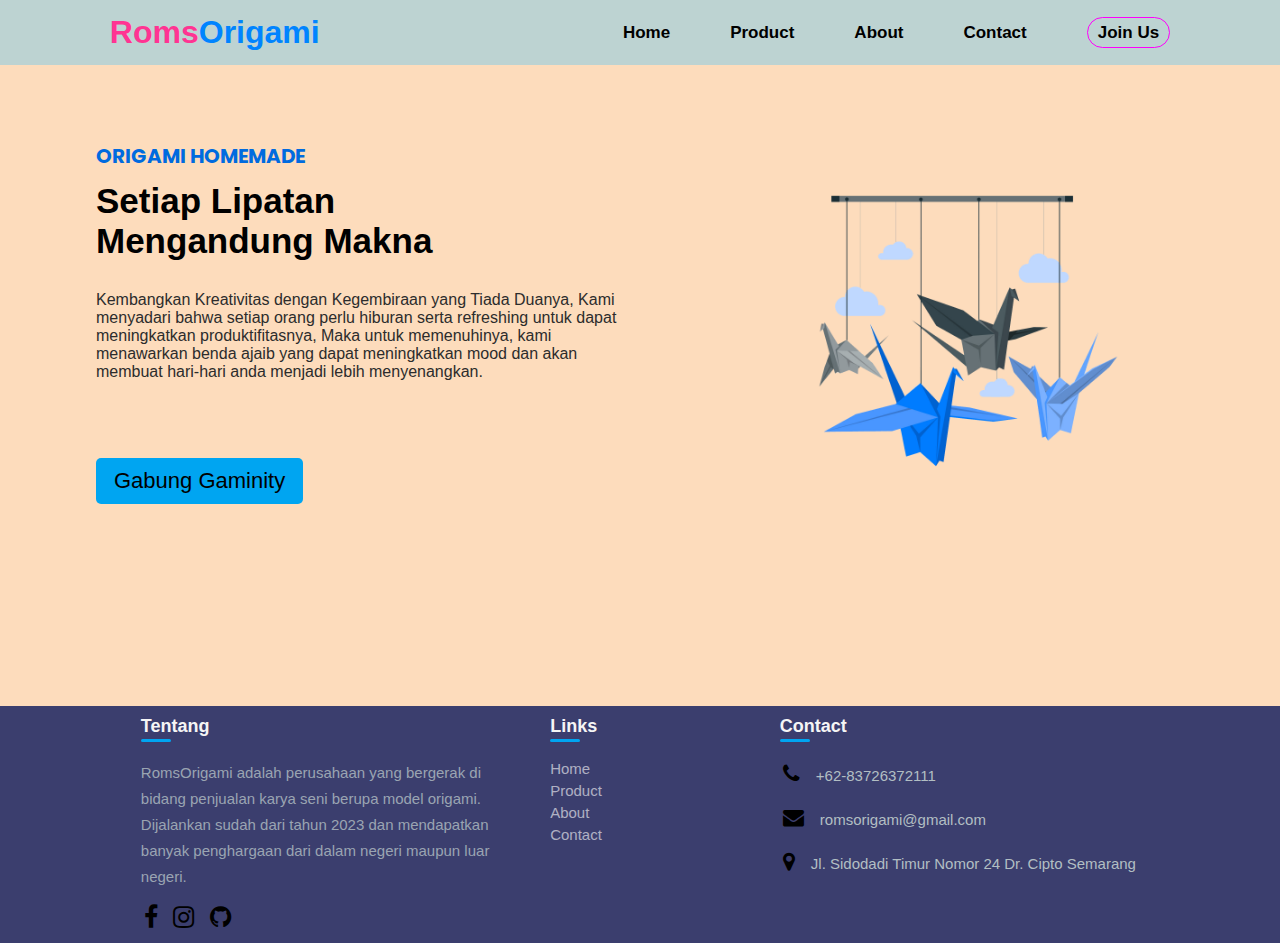
<file: index.html>
<!DOCTYPE html>
<html lang="en">
<head>
    <meta charset="UTF-8">
    <meta http-equiv="X-UA-Compatible" content="IE=edge">
    <meta name="viewport" content="width=device-width, initial-scale=1.0">
    <title>Home | Roms</title>
    <link rel="stylesheet" href="https://cdnjs.cloudflare.com/ajax/libs/font-awesome/4.7.0/css/font-awesome.min.css">
    <link rel="stylesheet" href="style.css">
</head>
<body class="hal_utama">
    <div class="navigasi">
        <div class="container">
            <div class="header">
                <div class="logo">
                    <h1>Roms<span>Origami</span></h1>
                </div>

                <div class="navlinks">
                    <ul>
                        <li><a href="#">Home</a></li>
                        <li><a href="product.html">Product</a></li>
                        <li><a href="about.html">About</a></li>
                        <li><a href="kontak.html">Contact</a></li>
                        <li><a href="login.html" class="join">Join Us</a></li>
                    </ul>
                </div>

            </div>
        </div>
    </div>

    <div class="two">
        <div class="section1 container">
            <div class="about1">
                <h3>Origami Homemade</h3>
                <h1>Setiap Lipatan<br/> Mengandung Makna</h1>
                <p>Kembangkan Kreativitas dengan Kegembiraan yang Tiada Duanya, Kami menyadari bahwa setiap orang perlu hiburan serta refreshing untuk dapat meningkatkan produktifitasnya, Maka untuk memenuhinya, kami menawarkan benda ajaib yang dapat meningkatkan mood dan akan membuat hari-hari anda menjadi lebih menyenangkan.</p>
                <a href="login.html" class="gabung">Gabung Gaminity</a>

            </div>
            <div class="image1">
                <img src="gambar/gmbrhome.png">
            </div>
        </div>
    </div>
    <footer class="footer">
        <div class="konten">
        <div class="tentang">
            <h3>Tentang</h3>
            <p>
                RomsOrigami adalah perusahaan yang bergerak di bidang penjualan karya seni berupa model origami. Dijalankan sudah dari tahun 2023 dan mendapatkan banyak penghargaan dari dalam negeri maupun luar negeri.
            </p>
            <div class="sosmed">
                <i class="fa fa-facebook"></i>
                <i class="fa fa-instagram"></i>
                <i class="fa fa-github"></i>
            </div>
        </div>
        <div class="menu">
            <h3 class="link">Links</h3>
            <div class="links">
                <a href="#">Home</a>
                <a href="product.html">Product</a>
                <a href="about.html">About</a>
                <a href="kontak.html">Contact</a>
            </div>
        </div>
        <div class="kontak">
            <h3>Contact</h3>
            <ul>
                <li><i class ="fa fa-phone" ></i>
                    <p> +62-83726372111</p>
                </li>
                <li><i class="fa fa-envelope"></i>
                    <p> romsorigami@gmail.com</p>
                </li>
                <li>
                    <i class ="fa fa-map-marker"></i>
                    <p> Jl. Sidodadi Timur Nomor 24 Dr. Cipto Semarang</p>          
                    </li>
            </ul>

        </div>
        </div>
    </footer>
</body>
</html>
</file>
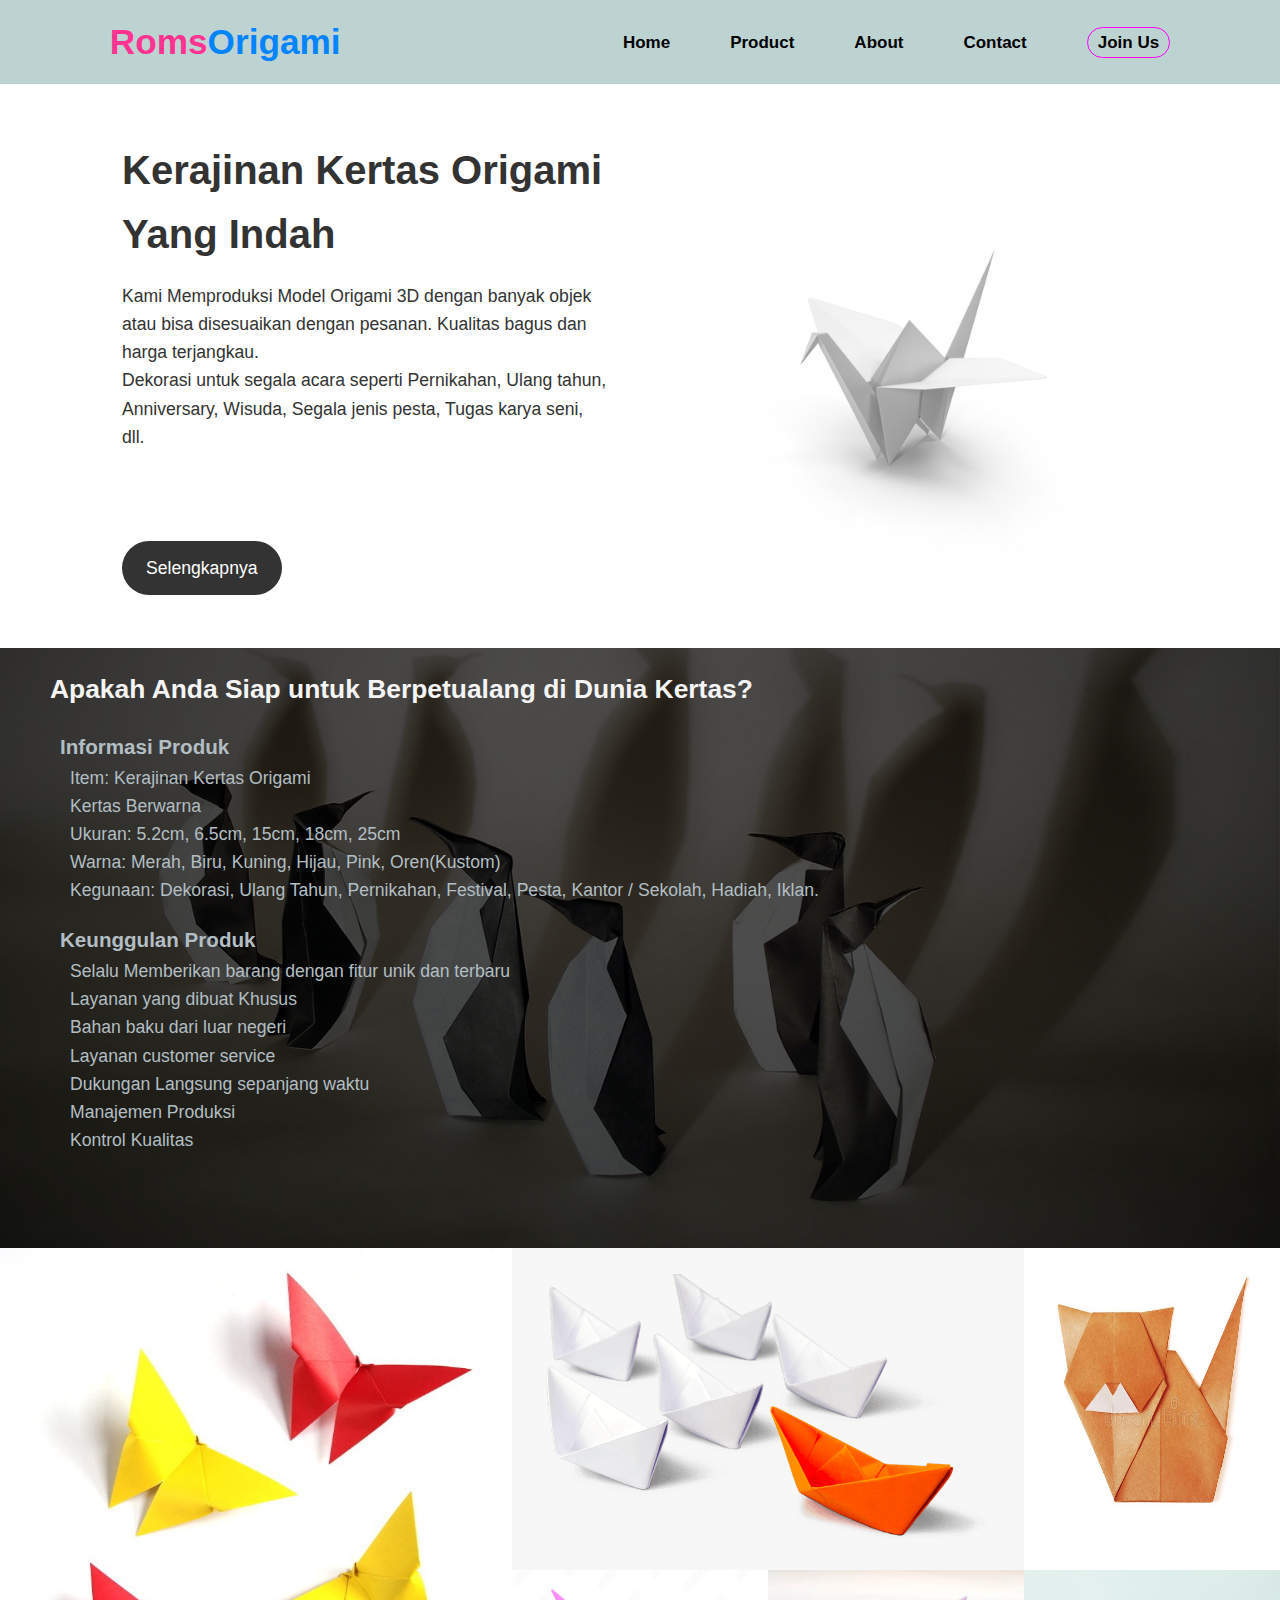
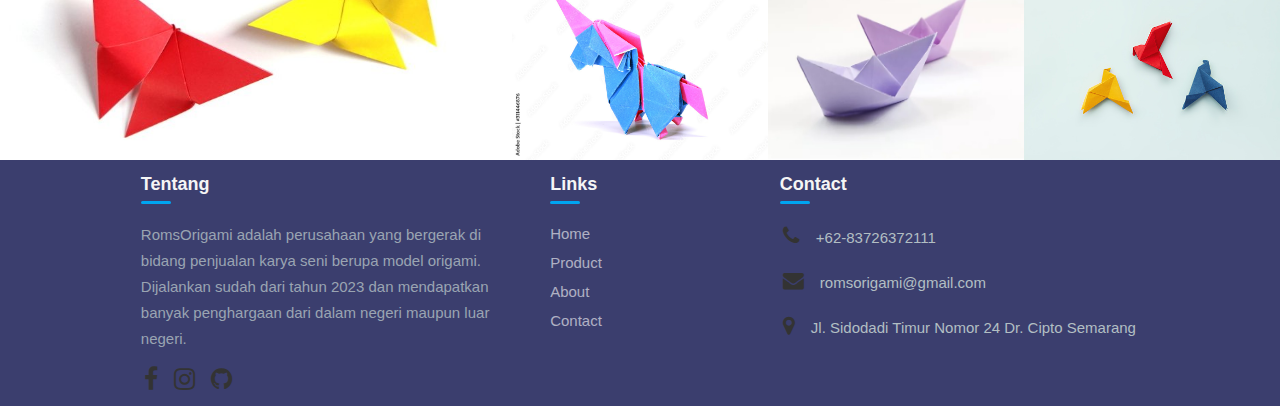
<file: about.html>
<!DOCTYPE html>
<html lang="en">
<head>
    <meta charset="UTF-8">
    <meta http-equiv="X-UA-Compatible" content="IE=edge">
    <meta name="viewport" content="width=device-width, initial-scale=1.0">
    <title>About | Roms</title>
    <link rel="stylesheet" href="style.css">
    <link rel="stylesheet" href="https://cdnjs.cloudflare.com/ajax/libs/font-awesome/4.7.0/css/font-awesome.min.css">
    <style>
        :root {
        --primary-color: #333;
        --secondary-color: #444;
        --overlay-color: rgba(0, 0, 0, 0.7);
        }
    
        * {
            box-sizing: border-box;
            margin: 0;
            padding: 0;
        } 
        body {
            font-family: 'Catamaran', sans-serif;
            line-height: 1.6;
            color: #333;
            font-size: 1.1rem;
        }

        a {
            color: rgb(58, 57, 57);
            text-decoration: none;
        } 
        ul {
            list-style: none;
        }
        .gambar1{
            height: 500px;
            width: 500px;
        }
    </style>
</head>
<body>
    <div class="navigasi">
        <div class="container">
            <div class="header">
                <div class="logo">
                    <h1>Roms<span>Origami</span></h1>
                </div>

                <div class="navlinks">
                    <ul>
                        <li><a href="index.html">Home</a></li>
                        <li><a href="product.html"><u>Product</u></a></li>
                        <li><a href="#">About</a></li>
                        <li><a href="kontak.html">Contact</a></li>
                        <li><a href="login.html" class="join">Join Us</a></li>
                    </ul>
                </div>

            </div>
        </div>
    </div>
  
      <!-- Showcase -->
      <section class="bagian-a">
        <div class="isi-3">
          <div>
            <h1>Kerajinan Kertas Origami Yang Indah</h1>
            <p>
                Kami Memproduksi Model Origami 3D dengan banyak objek atau bisa disesuaikan dengan pesanan. Kualitas bagus dan harga terjangkau.
                <br/>Dekorasi untuk segala acara seperti Pernikahan, Ulang tahun, Anniversary, Wisuda, Segala jenis pesta, Tugas karya seni, dll.
            </p>
            <a href="#" class="btn">Selengkapnya</a>
          </div>
          <img class="gambar1" src="gambar/gambar_about/80.jpg" alt="" />
        </div>
      </section>
  
      <!-- Large Text -->
      <section id="about" class="bagian-b">
        <div class="overlay-3">
          <div class="section-b-inner py-5">
            <h2 class="judul_deskripsi">Apakah Anda Siap untuk Berpetualang di Dunia Kertas?</h2>
            <h3 class="t-deskripsi">Informasi Produk</h3>
            <p class="deskripsi">
              <ul>
                <li class="inpo">Item: Kerajinan Kertas Origami</li>
                <li class="inpo">Kertas Berwarna</li>
                <li class="inpo">Ukuran: 5.2cm, 6.5cm, 15cm, 18cm, 25cm</li>
                <li class="inpo">Warna: Merah, Biru, Kuning, Hijau, Pink, Oren(Kustom)</li>
                <li class="inpo">Kegunaan: Dekorasi, Ulang Tahun, Pernikahan, Festival, Pesta, Kantor / Sekolah, Hadiah, Iklan.</li>
              </ul>
              <h3 class="t-deskripsi">Keunggulan Produk</h3>
              <p class="deskripsi">
                <ul>
                  <li class="inpo">Selalu Memberikan barang dengan fitur unik dan terbaru</li>
                  <li class="inpo">Layanan yang dibuat Khusus</li>
                  <li class="inpo">Bahan baku dari luar negeri</li>
                  <li class="inpo">Layanan customer service</li>
                  <li class="inpo">Dukungan Langsung sepanjang waktu</li>
                  <li class="inpo">Manajemen Produksi</li>
                  <li class="inpo">Kontrol Kualitas</li>
                </ul>
            </div>
        </div>
      </section>
  
      <!-- Gallery -->
      <section class="bagian-c">
        <div class="gallery">
          <a ><img class="galeri-1" src="gambar/gambar_about/2.jpg" alt=""
          /></a>
          <a class="big"><img src="gambar/gambar_about/12.png" alt=""
          /></a>
          <a class="big"><img src="gambar/gambar_about/14.jpg" alt=""
          /></a>
          <a class="big"><img src="gambar/gambar_about/13.jpg" alt=""
          /></a>
          <a class="big"><img src="gambar/gambar_about/11.jpg" alt=""
          /></a>
          <a class="big"><img src="gambar/gambar_about/7.jpg" alt=""
          /></a>
        </div>
      </section>  
      <footer class="footer">
        <div class="konten">
        <div class="tentang">
            <h3>Tentang</h3>
            <p>
                RomsOrigami adalah perusahaan yang bergerak di bidang penjualan karya seni berupa model origami. Dijalankan sudah dari tahun 2023 dan mendapatkan banyak penghargaan dari dalam negeri maupun luar negeri.
            </p>
            <div class="sosmed">
                <i class="fa fa-facebook"></i>
                <i class="fa fa-instagram"></i>
                <i class="fa fa-github"></i>
            </div>
        </div>
        <div class="menu">
            <h3 class="link">Links</h3>
            <div class="links">
                <a href="index.html">Home</a>
                <a href="product.html">Product</a>
                <a href="#">About</a>
                <a href="kontak.html">Contact</a>
            </div>
        </div>
        <div class="kontak">
            <h3>Contact</h3>
            <ul>
                <li><i class ="fa fa-phone" ></i>
                    <p> +62-83726372111</p>
                </li>
                <li><i class="fa fa-envelope"></i>
                    <p> romsorigami@gmail.com</p>
                </li>
                <li>
                    <i class ="fa fa-map-marker"></i>
                    <p> Jl. Sidodadi Timur Nomor 24 Dr. Cipto Semarang</p>          
                    </li>
            </ul>
        </div>
        </div>
    </footer>
</body>
</html>
</file>
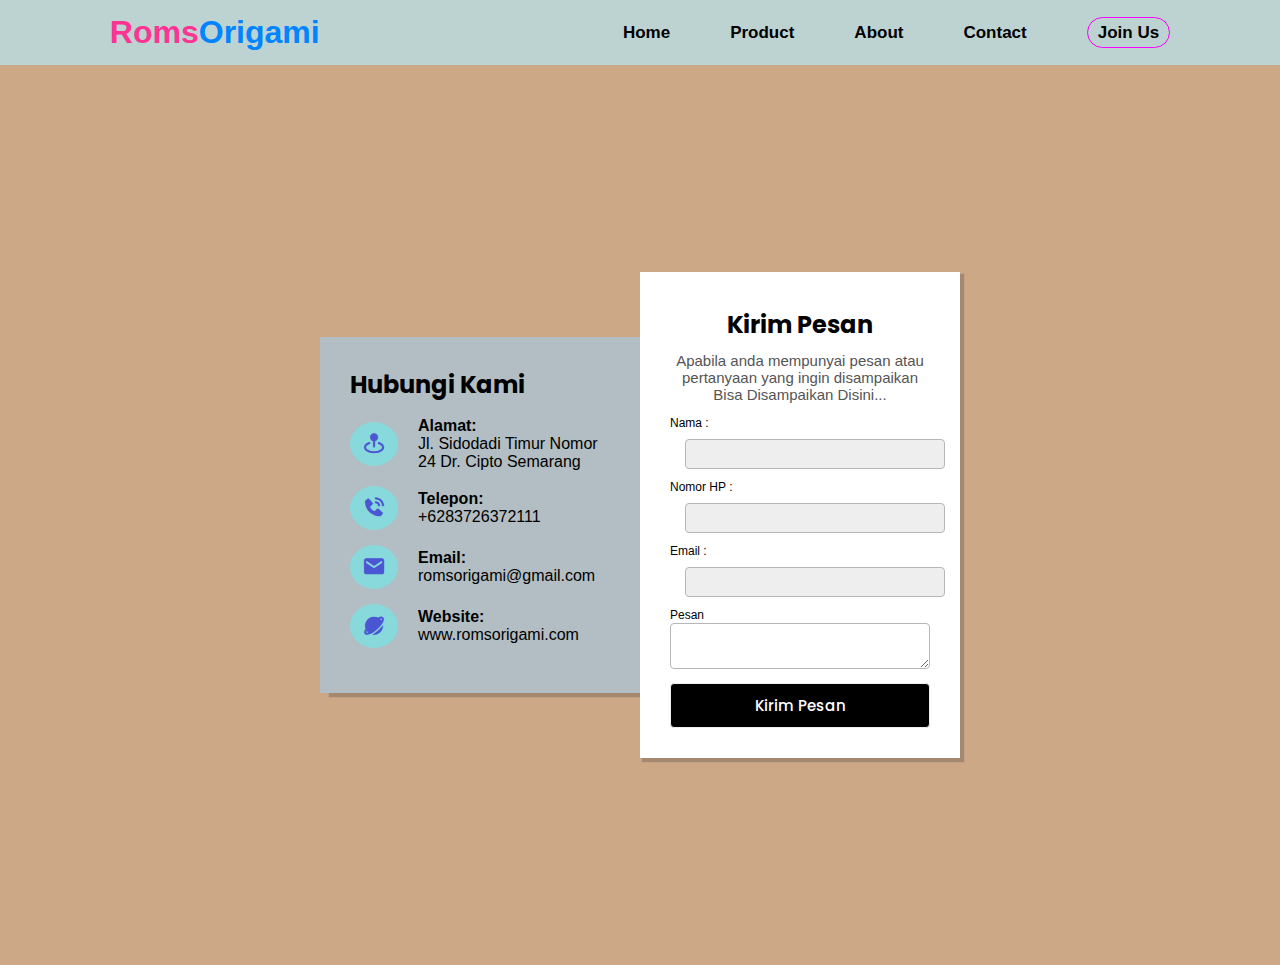
<file: kontak.html>
<!DOCTYPE html>
<html lang="en">
<head>
    <meta charset="UTF-8">
    <meta http-equiv="X-UA-Compatible" content="IE=edge">
    <meta name="viewport" content="width=device-width, initial-scale=1.0">
    <title>Kontak | Roms</title>
    <link rel="stylesheet" href="style.css">
    <link rel="stylesheet" href="https://cdnjs.cloudflare.com/ajax/libs/font-awesome/4.7.0/css/font-awesome.min.css">
    <link href="https://unpkg.com/boxicons@2.1.4/css/boxicons.min.css" rel="stylesheet">
</head>
<body class="hal_4">
    <div class="navigasi">
        <div class="container">
            <div class="header">
                <div class="logo">
                    <h1>Roms<span>Origami</span></h1>
                </div>
                <div class="navlinks">
                    <ul>
                        <li><a href="index.html">Home</a></li>
                        <li><a href="product.html"><u>Product</u></a></li>
                        <li><a href="about.html">About</a></li>
                        <li><a href="#">Contact</a></li>
                        <li><a href="login.html" class="join">Join Us</a></li>
                    </ul>
                </div>

            </div>
        </div>
    </div>
    <div class="isi">
        <div class="baris">
            <div class="kol-6 form-kontak-kanan">
                <h2>Kirim Pesan</h2>
                <p>Apabila anda mempunyai pesan atau pertanyaan yang ingin disampaikan Bisa Disampaikan Disini...  </p>
                <form action="">
                    <div>
                        <label for="">Nama :</label>
                        <input type="text">
                    </div>
                    <div>
                        <label for="">Nomor HP :</label>
                        <input type="tel">
                    </div>
                    <div>
                        <label for="">Email :</label>
                        <input type="email">
                    </div>
                    <div>
                        <label for="">Pesan</label>
                        <textarea></textarea>
                    </div>
                    <button class="kontak-btn" onclick="skrip_kirim()">Kirim Pesan</button>
                </form>
            </div>
            <div class="kol-6 form-kontak-kiri">
                <h2>Hubungi Kami</h2>
                <div class="info-kontak">
                    <div class="info-kontak-label">
                        <span class="info-kontak-ikon"><i class="bx bxs-map-pin"></i></span>
                        <span class="info-kontak-text">
                            <strong>Alamat:</strong>
                            <br/>Jl. Sidodadi Timur Nomor 24 Dr. Cipto Semarang
                        </span>
                    </div>
                    <div class="info-kontak-label">
                        <span class="info-kontak-ikon"><i class="bx bxs-phone-call"></i></span>
                        <span class="info-kontak-text">
                            <strong>Telepon:</strong>
                            <br/>+6283726372111 
                        </span>
                    </div>
                    <div class="info-kontak-label">
                        <span class="info-kontak-ikon"><i class="bx bxs-envelope"></i></span>
                        <span class="info-kontak-text">
                            <strong>Email:</strong>
                            <br/>romsorigami@gmail.com
                        </span>
                    </div>
                    <div class="info-kontak-label">
                        <span class="info-kontak-ikon"><i class="bx bxs-planet"></i></span>
                        <span class="info-kontak-text">
                            <strong>Website:</strong>
                            <br/>www.romsorigami.com
                        </span>
                    </div>
                </div>
            </div>
        </div>

    </div>
</body>
<script>
    function skrip_kirim() {
      alert("Terima Kasih, Pesan Berhasil Terkirim :)");
    }
</script>
</html>
</file>
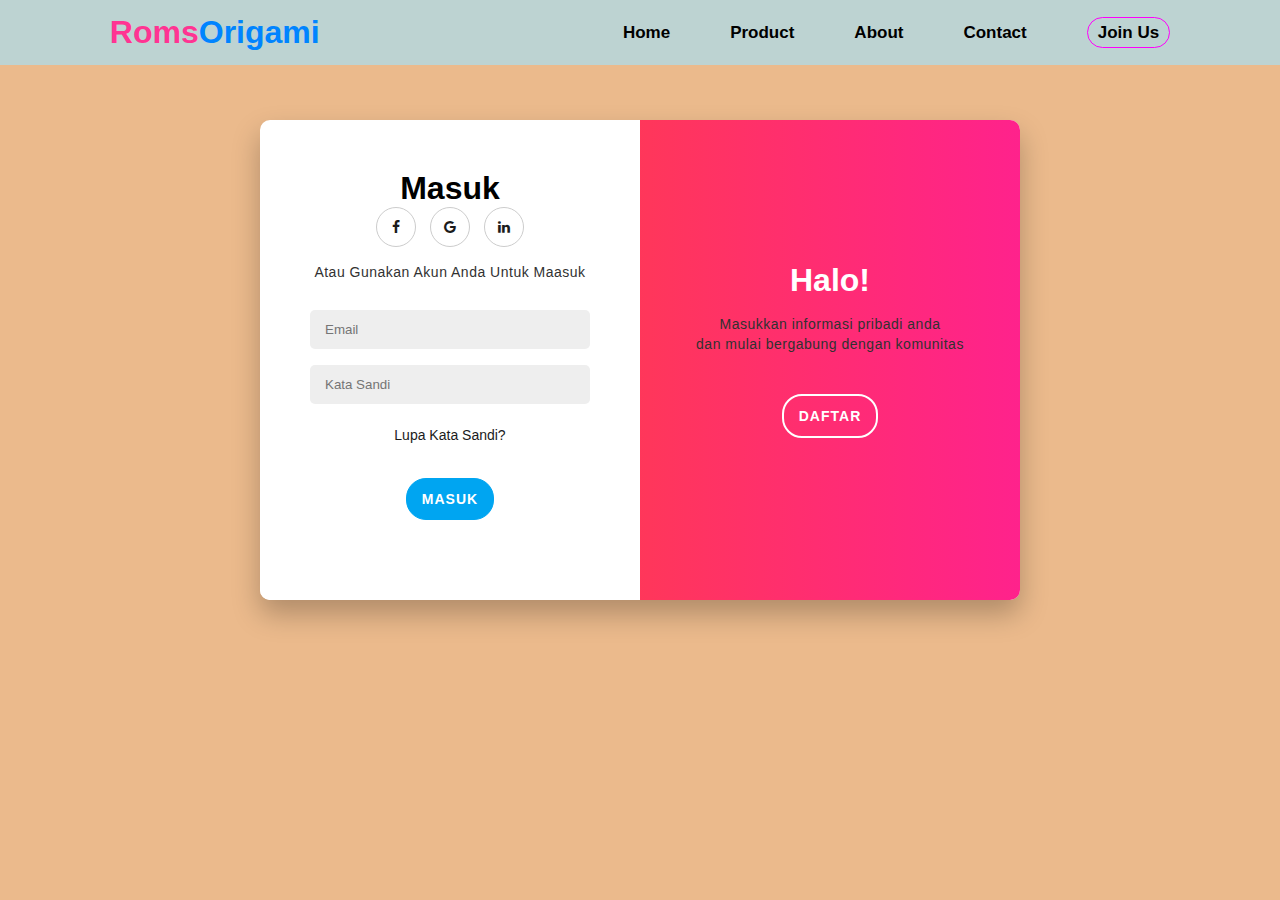
<file: login.html>
<!DOCTYPE html>
<html lang="en">
<head>
    <meta charset="UTF-8">
    <meta http-equiv="X-UA-Compatible" content="IE=edge">
    <meta name="viewport" content="width=device-width, initial-scale=1.0">
    <title>Login | Roms</title>
    <link rel="stylesheet" href="style.css">
    <link rel="stylesheet" href="https://cdnjs.cloudflare.com/ajax/libs/font-awesome/4.7.0/css/font-awesome.min.css">
</head>
<body class="hal_5">
    <div class="navigasi">
        <div class="container">
            <div class="header">
                <div class="logo">
                    <h1>Roms<span>Origami</span></h1>
                </div>
                <div class="navlinks">
                    <ul>
                        <li><a href="index.html">Home</a></li>
                        <li><a href="product.html">Product</a></li>
                        <li><a href="about.html">About</a></li>
                        <li><a href="kontak.html">Contact</a></li>
                        <li><a href="#" class="join">Join Us</a></li>
                        
                    </ul>
                </div>

            </div>
        </div>
    </div>
    <div class="bodi">
    <div class="isi" id="main">
        <div class="daftar">
            <form action="#">
                <h1>Daftar</h1>
                <div class="kotak-sosmed">
                    <a href="#" class="social"><i class="fa fa-facebook-f"></i></a>
                    <a href="#" class="social"><i class="fa fa-google"></i></a>
                    <a href="#" class="social"><i class="fa fa-linkedin"></i></a>
                </div>
                <p>Atau Gunakan Email Anda Untuk Mendaftar</p>
                <input type="text" name="nama" id="nama" placeholder="Nama" required>
                <input type="email" name="" id="email" placeholder="Email" required>
                <input type="password" name="" id="password" placeholder="Kata Sandi" required>
                <button>Daftar</button>
            </form>
        </div>
        <div class="masuk">
            <form action="#">
                <h1>Masuk</h1>
                <div class="kotak-sosmed">
                    <a href="#" class="social"><i class="fa fa-facebook-f"></i></a>
                    <a href="#" class="social"><i class="fa fa-google"></i></a>
                    <a href="#" class="social"><i class="fa fa-linkedin"></i></a>
                </div>
                <p>Atau Gunakan Akun Anda Untuk Maasuk</p>
                <input type="email" name="" id="email" placeholder="Email" required>
                <input type="password" name="" id="password" placeholder="Kata Sandi" required>
                <a href="#">Lupa Kata Sandi?</a>
                <button>Masuk</button>
            </form>
        </div>
        <div class="overlay-isi">
            <div class="overlay">
                <div class="overlay-kiri">
                    <h1>Selamat Datang</h1>
                    <p>Untuk dapat terhubung dengan kami<br/> silahkan login dengan akun anda</p>
                    <button id="signin">Masuk</button>
                </div>
                <div class="overlay-kanan">
                    <h1>Halo!</h1>
                    <p>Masukkan informasi pribadi anda<br/>dan mulai bergabung dengan komunitas</p>
                    <button id="signup">Daftar</button>
                </div>
            </div>
        </div>

    </div>
    </div>
    
    <script>
        const signupBtn = document.getElementById("signup");
        const signinBtn = document.getElementById("signin");
        const main = document.getElementById("main")

        signup.addEventListener("click", ()=>{
            main.classList.add("right-panel-active");
        });
        signin.addEventListener("click", ()=>{
            main.classList.remove("right-panel-active");
        });
    </script>

</body>
</html>
</file>
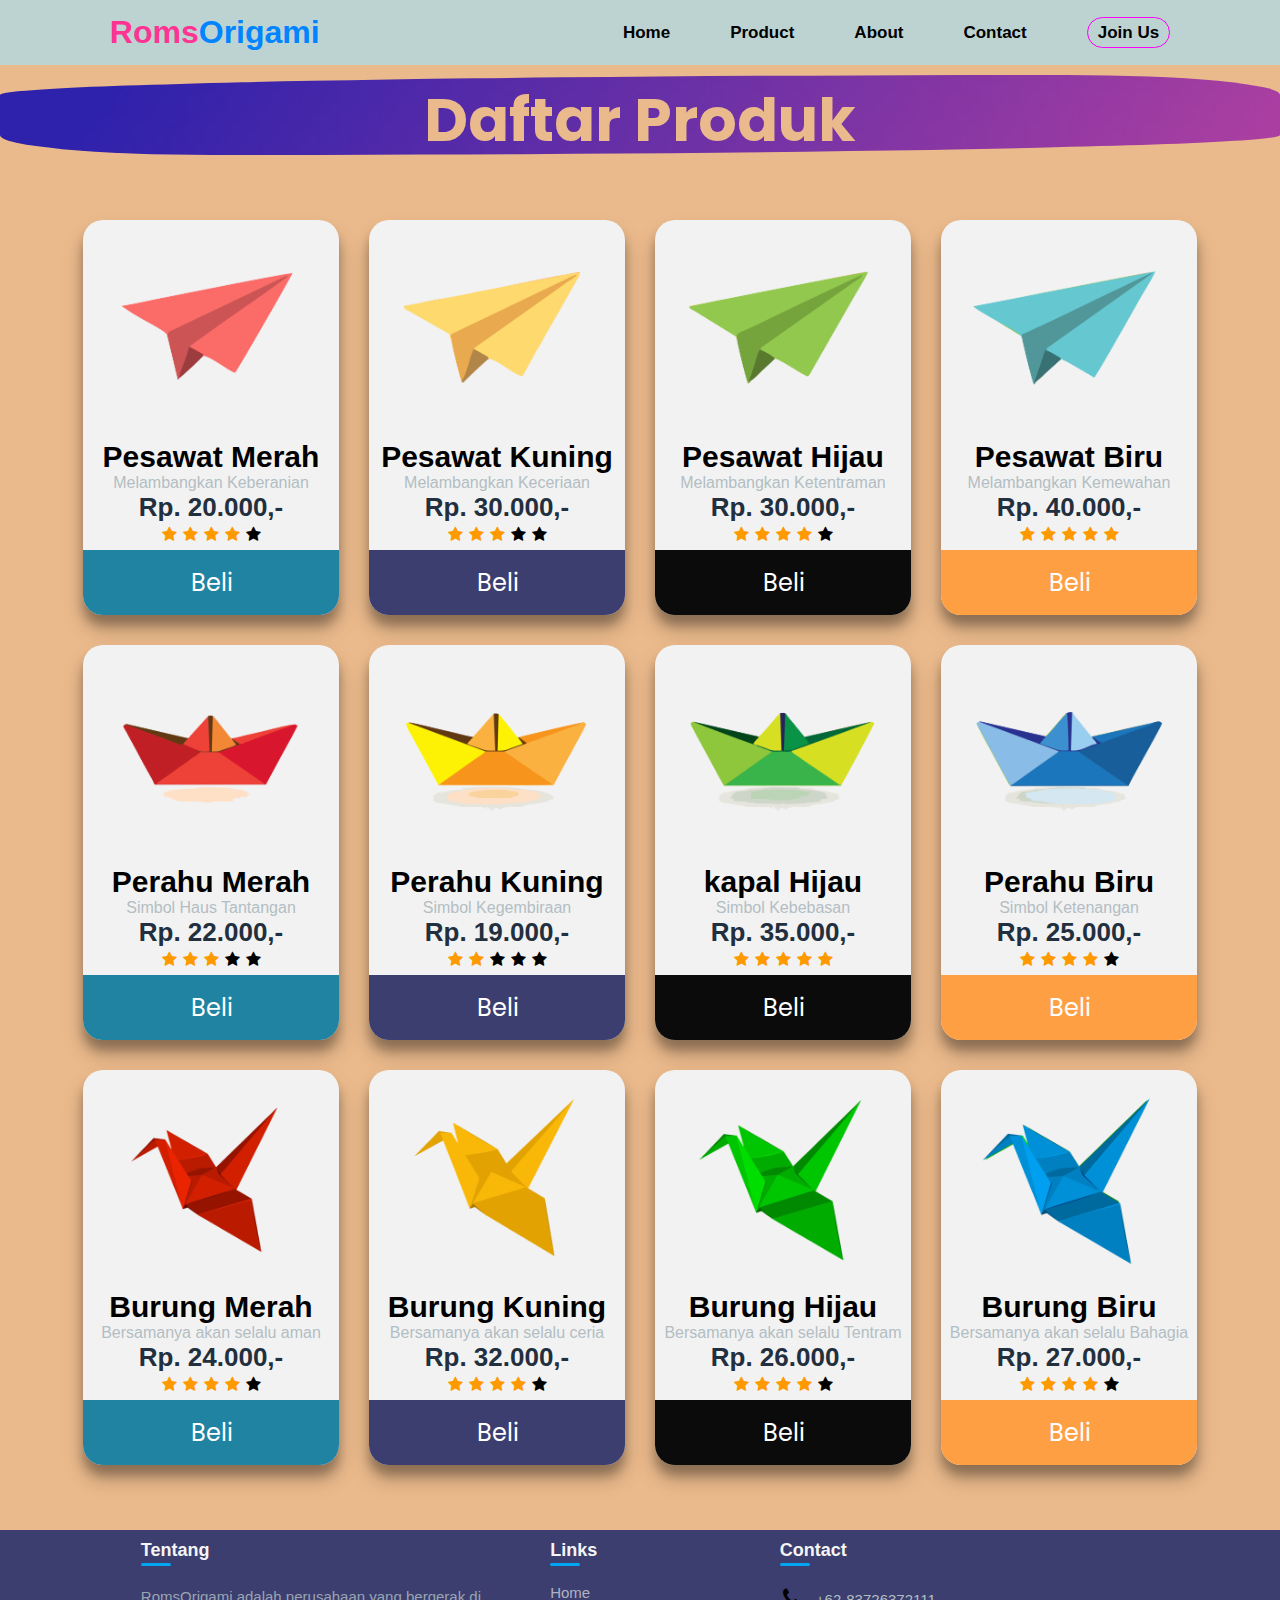
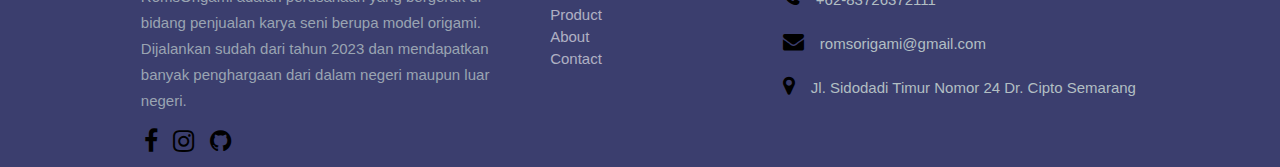
<file: product.html>
<!DOCTYPE html>
<html lang="en">
<head>
    <meta charset="UTF-8">
    <meta http-equiv="X-UA-Compatible" content="IE=edge">
    <meta name="viewport" content="width=device-width, initial-scale=1.0">
    <title>Game|RomsOrigami</title>
    <link rel="stylesheet" href="style.css">
    <link rel="stylesheet" href="https://cdnjs.cloudflare.com/ajax/libs/font-awesome/4.7.0/css/font-awesome.min.css">
</head>
<body class="hal_2">
    <div class="navigasi">
        <div class="container">
            <div class="header">
                <div class="logo">
                    <h1>Roms<span>Origami</span></h1>
                </div>

                <div class="navlinks">
                    <ul>
                        <li><a href="index.html">Home</a></li>
                        <li><a href="#"><u>Product</u></a></li>
                        <li><a href="about.html">About</a></li>
                        <li><a href="kontak.html">Contact</a></li>
                        <li><a href="login.html" class="join">Join Us</a></li>
                    </ul>
                </div>

            </div>
        </div>
    </div>
    <header class="atas_barang">
        <div class="overlay">
            <h1 class="judul_barang">Daftar Produk</h1>
            <h2 class="keterangan"></h2>
        </div>
    </header>

    <div class="barang_kontainer">
        <div class="kartu_barang">
            <img src="gambar/produk/pesawat/merah.png" alt="merah">
            <h3 class="nama_barang">Pesawat Merah</h3>
            <p>Melambangkan Keberanian</p>
            <h6>Rp. 20.000,-</h6>
            <ul class="bintang">
                <li><i class="fa fa-star checked"></i></li>
                <li><i class="fa fa-star checked"></i></li>
                <li><i class="fa fa-star checked"></i></li>
                <li><i class="fa fa-star checked"></i></li>
                <li><i class="fa fa-star"></i></li>
            </ul>
            <button class="beli-1" onclick="skrip_beli()">Beli</button>
        </div>
        <div class="kartu_barang">
            <img src="gambar/produk/pesawat/kuning.png" alt="kuning">
            <h3 class="nama_barang">Pesawat Kuning</h3>
            <p>Melambangkan Keceriaan</p>
            <h6>Rp. 30.000,-</h6>
            <ul class="bintang">
                <li><i class="fa fa-star checked"></i></li>
                <li><i class="fa fa-star checked"></i></li>
                <li><i class="fa fa-star checked"></i></li>
                <li><i class="fa fa-star"></i></li>
                <li><i class="fa fa-star"></i></li>
            </ul>
            <button class="beli-2" onclick="skrip_beli()">Beli</button>
        </div>
        <div class="kartu_barang">
            <img src="gambar/produk/pesawat/hijau.png" alt="ijo">
            <h3 class="nama_barang">Pesawat Hijau</h3>
            <p>Melambangkan Ketentraman</p>
            <h6>Rp. 30.000,-</h6>
            <ul class="bintang">
                <li><i class="fa fa-star checked"></i></li>
                <li><i class="fa fa-star checked"></i></li>
                <li><i class="fa fa-star checked"></i></li>
                <li><i class="fa fa-star checked"></i></li>
                <li><i class="fa fa-star"></i></li>
            </ul>
            <button class="beli-3" onclick="skrip_beli()">Beli</button>
        </div>
        
        <div class="kartu_barang">
            <img src="gambar/produk/pesawat/biru.png" alt="biru">
            <h3 class="nama_barang">Pesawat Biru</h3>
            <p>Melambangkan Kemewahan</p>
            <h6>Rp. 40.000,-</h6>
            <ul class="bintang">
                <li><i class="fa fa-star checked"></i></li>
                <li><i class="fa fa-star checked"></i></li>
                <li><i class="fa fa-star checked"></i></li>
                <li><i class="fa fa-star checked"></i></li>
                <li><i class="fa fa-star checked"></i></li>
            </ul>
            <button class="beli-4" onclick="skrip_beli()">Beli</button>
        </div>
        <div class="kartu_barang">
            <img src="gambar/produk/kapal/merah.png" alt="kpl-merah">
            <h3 class="nama_barang">Perahu Merah</h3>
            <p>Simbol Haus Tantangan</p>
            <h6>Rp. 22.000,-</h6>
            <ul class="bintang">
                <li><i class="fa fa-star checked"></i></li>
                <li><i class="fa fa-star checked"></i></li>
                <li><i class="fa fa-star checked"></i></li>
                <li><i class="fa fa-star"></i></li>
                <li><i class="fa fa-star"></i></li>
            </ul>
            <button class="beli-1" onclick="skrip_beli()">Beli</button>
        </div>
        <div class="kartu_barang">
            <img src="gambar/produk/kapal/kuning.png" alt="kpl-kuning">
            <h3 class="nama_barang">Perahu Kuning</h3>
            <p>Simbol Kegembiraan</p>
            <h6>Rp. 19.000,-</h6>
            <ul class="bintang">
                <li><i class="fa fa-star checked"></i></li>
                <li><i class="fa fa-star checked"></i></li>
                <li><i class="fa fa-star"></i></li>
                <li><i class="fa fa-star"></i></li>
                <li><i class="fa fa-star"></i></li>
            </ul>
            <button class="beli-2" onclick="skrip_beli()">Beli</button>
        </div>
        <div class="kartu_barang">
            <img src="gambar/produk/kapal/hijau.png" alt="kpl-hijau">
            <h3 class="nama_barang">kapal Hijau</h3>
            <p>Simbol Kebebasan</p>
            <h6>Rp. 35.000,-</h6>
            <ul class="bintang">
                <li><i class="fa fa-star checked"></i></li>
                <li><i class="fa fa-star checked"></i></li>
                <li><i class="fa fa-star checked"></i></li>
                <li><i class="fa fa-star checked"></i></li>
                <li><i class="fa fa-star checked"></i></li>
            </ul>
            <button class="beli-3" onclick="skrip_beli()">Beli</button>
        </div>
        <div class="kartu_barang">
            <img src="gambar/produk/kapal/biru.png" alt="kpl-biru">
            <h3 class="nama_barang">Perahu Biru</h3>
            <p>Simbol Ketenangan</p>
            <h6>Rp. 25.000,-</h6>
            <ul class="bintang">
                <li><i class="fa fa-star checked"></i></li>
                <li><i class="fa fa-star checked"></i></li>
                <li><i class="fa fa-star checked"></i></li>
                <li><i class="fa fa-star checked"></i></li>
                <li><i class="fa fa-star"></i></li>
            </ul>
            <button class="beli-4" onclick="skrip_beli()">Beli</button>
        </div>
        <div class="kartu_barang">
            <img src="gambar/produk/burung/merah.png" alt="brg-merah">
            <h3 class="nama_barang">Burung Merah</h3>
            <p>Bersamanya akan selalu aman</p>
            <h6>Rp. 24.000,-</h6>
            <ul class="bintang">
                <li><i class="fa fa-star checked"></i></li>
                <li><i class="fa fa-star checked"></i></li>
                <li><i class="fa fa-star checked"></i></li>
                <li><i class="fa fa-star checked"></i></li>
                <li><i class="fa fa-star"></i></li>
            </ul>
            <button class="beli-1" onclick="skrip_beli()">Beli</button>
        </div>
        <div class="kartu_barang">
            <img src="gambar/produk/burung/kuning.png" alt="brg-kuning">
            <h3 class="nama_barang">Burung Kuning</h3>
            <p>Bersamanya akan selalu ceria</p>
            <h6>Rp. 32.000,-</h6>
            <ul class="bintang">
                <li><i class="fa fa-star checked"></i></li>
                <li><i class="fa fa-star checked"></i></li>
                <li><i class="fa fa-star checked"></i></li>
                <li><i class="fa fa-star checked"></i></li>
                <li><i class="fa fa-star"></i></li>
            </ul>
            <button class="beli-2" onclick="skrip_beli()">Beli</button>
        </div>
        <div class="kartu_barang">
            <img src="gambar/produk/burung/hijau.png" alt="brg-hijau">
            <h3 class="nama_barang">Burung Hijau</h3>
            <p>Bersamanya akan selalu Tentram</p>
            <h6>Rp. 26.000,-</h6>
            <ul class="bintang">
                <li><i class="fa fa-star checked"></i></li>
                <li><i class="fa fa-star checked"></i></li>
                <li><i class="fa fa-star checked"></i></li>
                <li><i class="fa fa-star checked"></i></li>
                <li><i class="fa fa-star"></i></li>
            </ul>
            <button class="beli-3" onclick="skrip_beli()">Beli</button>
        </div>
        <div class="kartu_barang">
            <img src="gambar/produk/burung/biru.png" alt="putih">
            <h3 class="nama_barang">Burung Biru</h3>
            <p>Bersamanya akan selalu Bahagia</p>
            <h6>Rp. 27.000,-</h6>
            <ul class="bintang">
                <li><i class="fa fa-star checked"></i></li>
                <li><i class="fa fa-star checked"></i></li>
                <li><i class="fa fa-star checked"></i></li>
                <li><i class="fa fa-star checked"></i></li>
                <li><i class="fa fa-star"></i></li>
            </ul>
            <button class="beli-4" onclick="skrip_beli()">Beli</button>
        </div>

    </div>
    <footer class="footer">
        <div class="konten">
        <div class="tentang">
            <h3>Tentang</h3>
            <p>
                RomsOrigami adalah perusahaan yang bergerak di bidang penjualan karya seni berupa model origami. Dijalankan sudah dari tahun 2023 dan mendapatkan banyak penghargaan dari dalam negeri maupun luar negeri.
            </p>
            <div class="sosmed">
                <i class="fa fa-facebook"></i>
                <i class="fa fa-instagram"></i>
                <i class="fa fa-github"></i>
            </div>
        </div>
        <div class="menu">
            <h3 class="link">Links</h3>
            <div class="links">
                <a href="#">Home</a>
                <a href="#">Product</a>
                <a href="#">About</a>
                <a href="#">Contact</a>
            </div>
        </div>
        <div class="kontak">
            <h3>Contact</h3>
            <ul>
                <li><i class ="fa fa-phone" ></i>
                    <p> +62-83726372111</p>
                </li>
                <li><i class="fa fa-envelope"></i>
                    <p> romsorigami@gmail.com</p>
                </li>
                <li>
                    <i class ="fa fa-map-marker"></i>
                    <p> Jl. Sidodadi Timur Nomor 24 Dr. Cipto Semarang</p>          
                    </li>
            </ul>

        </div>
        </div>
    </footer>
    <script>
        function skrip_beli() {
          alert("Terima Kasih Telah Membeli Produk Kami<3");
        }
    </script>
    
</body>
</html>
</file>
<file: style.css>
@import url('https://fonts.googleapis.com/css2?family=Poppins&display=swap');


*{
    margin: 0;
    padding: 0;
    font-family: 'Segoe UI', Tahoma, Geneva, Verdana, sans-serif;
    font-style: normal;
    box-sizing: border-box;
    list-style: none;
    text-decoration: none;
}

.hal_utama{
    background-color: #fddcbc;
}
.container{
    margin: auto;
    width: 85%;
}

.navigasi{
    position: sticky;
    top: 0;
    left: 0;
    padding: 1px;
    background-color: rgba(189, 211, 210, 0.664);
    z-index: 20;
    transition: all .5s;
}

.navigasi:hover{
    background-color: rgb(189, 211, 210);
}
.navigasi h1:hover{
    cursor: pointer;
}
.header{
    display: flex;
    justify-content: space-between;
    align-items: center;
    margin: 13px;
    box-sizing: border-box;
    box-shadow: #0b0b0b;
}

.header .logo{
    color: rgb(255, 52, 146);
}

.header .logo span{
    color: rgb(0, 132, 255)
}

.header .navlinks ul {
    display: flex;
}

.header .navlinks li{
    margin-left: 60px;
    font-size: 17px;
    font-weight: 600;
}

.header .navlinks a{
    color: black;
}
.header .navlinks .join{
    border: 1px solid rgb(255, 0, 252);
    padding: 5px 10px;
    border-radius: 20px;
    transition: .6s;
}
.header .navlinks .join:hover{
    background-color: rgb(255, 0, 252);
    color: white;
}
.header .navlinks a:hover{
    color: rgb(255, 0, 252);
}

.two{
padding-bottom: 150px;
}

.two::before{
    content: '';
    position: absolute;
    top: 0;
    left: 0;
    width: 262px;
    height: 625px;
    background-repeat: no-repeat;
}

.section1{
    display: flex;
    justify-content: space-between;
    align-items: center;
    position: relative;
    margin-top: 40px;
}

.section1 .image1{
    margin-left: 100px;
    margin-right: 0;
}


.section1 .image1 img{
    width: 100%;
    height: 100%;
    margin-left: 0;
    margin-right: 0;
}

.section1 .about1 h3{
    color: rgb(0, 107, 223);
    text-transform: uppercase;
    font-size: 20px;
    font-family: "Poppins";
}

.section1 .about1 h1{
    width: 70%;
    font-size: 35px;
    text-transform: capitalize;
    font-weight: 700;
    margin-bottom: 20px;
    margin-top: 10px;
}

.section1 .about1 p{
    color: rgb(44, 44, 44);
    margin-top: 30px;
    margin-bottom: 60px;
    text-align: left;
}

.section1 .about1 .gabung{
    font-size: 22px;
    font-family: Arial;
	background: rgb(0, 165, 241);
	padding: 10px 18px;
	text-decoration: none;
	color: black;
	display: inline-block;
	margin: 17px 0;
	border-radius: 5px;
    transition: .6s;
}

.section1 .about1 .gabung:hover{
    background:rgb(180, 13, 144) ;
    color: white;
}

.footer{
    width: 100%;
    height: auto;
    padding: 10px 11% 10px;
    background-color: #3b3e6e;
}
.konten{
    display: grid;
    grid-template-columns: 2fr 1fr 2fr;
    grid-gap: 50px;
}

.konten h3{
    font-size: 18px;
    margin-bottom: 23px;
    position: relative;
    color: whitesmoke;
}
.konten h3::after{
    content: "";
    position: absolute;
    width: 30px;
    height: 3px;
    background-color: rgb(0, 165, 241);
    border-radius: 10px;
    bottom: -5px;
    left: 0;
}
.tentang > p{
    font-size: 15px;
    opacity: .8;
    line-height: 26px;
    max-width: 350px;
    margin-bottom: 12px;
    text-align: left;
}
.tentang .sosmed .fa{
    font-size: 25px;
    margin-right: 8px;
    transition: all .7s ease;
    cursor: pointer;
}
.sosmed .fa:hover{
    color: rgb(173, 223, 247);
}

.menu .links{
    display: flex;
    flex-direction: column;
    color: #f2f2f2;
}

.links a{
    text-decoration: none;
    color: rgba(255, 255, 255, 0.753);
    opacity: .8;
    margin-bottom: 5px;
    font-size: 15px;
    transition: all .3s ease;
}
.links a:hover{
    color: rgb(173, 223, 247);
}

.kontak ul li{
    list-style: none;
    display: flex;
    align-items: baseline;
    margin-bottom: 17px;
}
.kontak ul li .fa{
    font-size: 21px;
    margin-right: 14px;
}
.kontak ul li p{
    font-size: 15px;
    margin-left: 2px;
    text-align: left;

}

/*============================================================================================================================================*/
/*-------------------HALAMAN 2----------------------------*/

.hal_2{
    background-color: #ebba8c;
}

.atas_barang{
    background: url(gambar/heder_game.jpg);
    text-align: center;
    width: 100%;
    height: 80px;
    background-size: cover;
    background-attachment:fixed;
    position: relative;
    overflow: hidden;
    border-radius: 100% 20% 100% 20% / 30%;
    margin-top: 10px;
}


.atas_barang .judul_barang{
    font-size: 60px;
    font-family: Verdana;
    padding: 0;
    margin-bottom: 0px;
    color: #ebba8c;
    font-family: "Poppins";
    transition: .5s;
}
.atas_barang .judul_barang:hover{
    transform: scale(.9);
    cursor: pointer;
}
.atas_barang .keterangan{
    padding: 0;
    margin-bottom: 30px;
    color: white;
}
.judul1{
    padding: 100px 0;
    text-align: center;

}

.nama_barang{
    text-align: center;
    font-size: 30px;
    margin: 0;
    padding-top: 10px;
}

.barang_kontainer{
    display: flex;
    flex-wrap: wrap;
    width: 100%;
    justify-content: center;
    align-items: center;
    margin: 50px 0;
    
}

.kartu_barang{
    width: 20%;
    margin: 15px;
    box-sizing: border-box;
    float: left;
    text-align: center;
    border-radius: 20px;
    cursor: pointer;
    padding-top: 10px;
    box-shadow: 0 14px 20px rgba(0, 0, 0,0.25), 0 10px 10px rgba(0, 0, 0,0.22);
    transition: .4s;
    background: #f2f2f2;
}

.kartu_barang:hover{
    box-shadow: 0 3px 6px rgba(0, 0, 0,0.16), 0 3px 6px rgba(0, 0, 0,0.23);
    transform: translate(0px, -8px);
}
img{
    width: 200px;
    height: 200px;
    text-align: center;
    margin: 0 auto;
    display: block;
}
p{
    text-align: center;
    color: #b2bec3;
    padding-top: 0 8 px;
}
h6{
    font-size: 26px;
    text-align: center;
    color: #222f3e;
    margin: 0;
}

.bintang{
    list-style: none;
    display: flex;
    justify-content: center;
    align-items: center;
    padding-top: 0;  
}
.bintang .li{
    padding-top: 5px;
}

.fa{
    font-size: 26px;
    transition: .4s;
    margin: 3px;
}
.checked{
    color: rgb(255, 153, 0);
}

.fa:hover{
    transform: scale(1.3);
    transition: .6s;
}
.kartu_barang button{
    text-align: center;
    font-size: 24px;
    color: #fff;
    width: 100%;
    padding: 15px;
    border: 0;
    outline: none;
    cursor: pointer;
    margin-top: 5px;
    border-bottom-right-radius: 20px;
    border-bottom-left-radius: 20px;
    font-family: "Poppins";
}

.beli-1{
    background: #2183a2;
}

.beli-2{
    background: #3b3e6e;
}

.beli-3{
    background: #0b0b0b;
}
.beli-4{
    background: #ff9f43;
}

@media(max-width:750px){
    .kartu_barang{
        width: 100%;
    }
}

/*============================================================================================================================================*/
/*---------------------------HALAMAN 4 KONTAK-----------------------------*/

.hal_4{
    
    background: #cca887;
}

.isi{
    display: flex;
    position: relative;
    display: flex;
    align-items: center;
    justify-content: center;
    margin: auto;
    height: 100vh;
    width: 640px; 
    
}
.baris{
    display: flex;
    gap: 0px;
    flex-direction: row-reverse;
}
.kol-6{
    width: 50%;
}
.form-kontak-kiri{
    display: inline-block;
    align-items: center;
    justify-content: center;
    margin: auto;
    background: #b2bec3;
    padding: 30px;
    box-shadow: 10px 3px 1px 1px #2d2d2d40;
    
}
.form-kontak-kiri h2{
    font-family: "Poppins";
}
.form-kontak-kiri .info-kontak{
    margin: 10px 0;
    
}
.form-kontak-kiri .info-kontak-label{
    display: flex;
    gap: 20px;
    margin: 15px 0;
    align-items: center;
}
.form-kontak-kiri .info-kontak-ikon{
    display: flex;
    margin: 0;
    padding: 10px 12px;
    font-size: 24px;
    background: #88d9db;
    border-radius: 100%;
    color: #4b56d2;
}
.form-kontak-kanan{
    background: white;
    padding: 30px;
    box-shadow: 3px 3px 1px 1px #2d2d2d40;
}
.form-kontak-kanan h2{
    text-align: center;
    margin-top: 5px;
    margin-bottom: 10px;
    font-size: 24px;
    font-weight: 700;
    font-family: "Poppins";
}
.form-kontak-kanan p{
    text-align: center;
    margin-top: 10px;
    margin-bottom: 10px;
    font-size: 15px;
    color: #555;
}
.form-kontak-kanan form input,
.form-kontak-kanan form textarea{
    display: inline-block;
    width: 100%;
    border: 1px solid #b6b6b6;
    padding: 6px 8px;
    font-size: 14px;
    border-radius: 4px;
}
.form-kontak-kanan form input:focus,
.form-kontak-kanan form textarea:focus{
    outline: none;
    border: 1px solid #555;
}
.form-kontak-kanan form label{
    font-size: 12px;
    margin-bottom: -10px;
    font-weight: 500;
}
.form-kontak-kanan form button{
    width: 100%;
    padding: 10px 4px;
    margin-top: 10px;
    font-family: "Poppins";
    font-weight: 500;
    font-size: 15px;
    border-radius: 4px;
    border: 1px solid #efefef;
    background: #000;
    color: white;
    cursor: pointer;
}
.form-kontak-kanan form button:hover{
    background: #8d9eff;
    border: 1px solid #8d9eff;
    color: #000;
}
@media screen and (max-width:720px){
    .hal_4{
        display: block;
    }
    .baris{
        display: block;
    }
    .kol-6{
        width: auto;
    }
    .isi{
        width: auto;
        margin: 10px;
    }
    .form-kontak-kanan,
    .form-kontak-kiri{
        box-shadow: none;
    }
}

/*==================================================================================*/
/*----------------------HALAMAN 5 | LOGIN-------------------*/

.hal_5{
    box-sizing: border-box;
    background-color: #ebba8c;
}
.hal_5 .navigasi{
    background-color: rgba(189, 211, 210, 0.664);
}
.hal_5 .navigasi:hover{
    background-color: rgb(189, 211, 210);
}
.bodi{
    align-items: center;
    display: flex;
    justify-content: center;
    flex-direction: column;
    min-height: 100%;
    margin: 5%;
    margin-top: 20px;
    height: 500px;
}
.hal_5 .bodi .isi{
    margin-top: 50px;
    position: relative;
    width: 760px;
    max-width: 100%;
    min-height: 480px;
    background: #fff;
    border-radius: 10px;
    overflow: hidden;
    box-shadow: 0 14px 28px rgba(0, 0, 0,0.25);
}
.bodi .daftar , .bodi .masuk{
    position: absolute;
    top: 50px;
    left: 0;
    bottom: 0;
    height: 100%;
    transition: all 0.6s ease-in-out;
}
.daftar{
    width: 50%;
    opacity: 0;
    z-index: 1;
}
.masuk{
    width: 50%;
    z-index: 2;
}
.bodi form{
    background: rgb(255, 255, 255);
    display: flex;
    align-items: center;
    flex-direction: column;
    padding: 0 50px;
    height: 100%;
    text-align: center;
}
.bodi h1{
    font-weight: bold;
    margin: 0;
}
.bodi .isi p{
    font-size: 14px;
    font-weight: 500;
    line-height: 20px;
    letter-spacing: 0.5px;
    margin: 15px 0 20px;
    color: rgb(49, 49, 49);
}
.isi input{
    background: #eee;
    padding: 12px 15px;
    margin: 8px 15px;
    width: 100%;
    border-radius: 5px;
    border: none;
    outline: none;
}
.isi a{
    color: rgb(27, 27, 27);
    font-size: 14px;
    text-decoration: none;
    margin: 15px 0;
}
.hal_5 button{
    color: white;
    background: rgb(0, 165, 241);
    font-size: 14px;
    font-weight: bold;
    padding: 12px 15px;
    margin: 20px;
    border-radius: 20px;
    border: 1px solid rgb(0, 165, 241);
    letter-spacing: 1px;
    text-transform: uppercase;
    transition: transform 80ms ease-in;
    cursor: pointer;
    transition: .4s;
}
.hal_5 button:hover{
    transform: scale(1.1);
}
.hal_5 button:active{
    transform: scale(0.90);
}
#signin,#signup{
    background: transparent;
    border: 2px solid #fff;

}
.isi.right-panel-active .masuk{
    transform: translateX(100%);
}
.isi.right-panel-active .daftar{
    transform: translateX(100%);
    opacity: 1;
    z-index: 5;
}
.overlay-isi{
    position: absolute;
    top: 0;
    left: 50%;
    width: 50%;
    height: 100%;
    overflow: hidden;
    transition: transform 0.6s ease-in-out;
    z-index: 100;
}
.isi.right-panel-active .overlay-isi{
    transform: translateX(-100%);
}
.hal_5 .overlay{
    position: relative;
    color: #fff;
    background: #ff4b2b;
    left: -100%;
    height: 100%;
    width: 200%;
    background: linear-gradient(to right, #ff4b28, #ff228c);
    transition: transform 0.6s ease-in-out;
}
.isi.right-panel-active .overlay{
    transform: translateX(50%);
}
.overlay-kiri, .overlay-kanan{
    position: absolute;
    display: flex;
    align-items: center;
    justify-content: center;
    flex-direction: column;
    top: 0;
    height: 100%;
    width: 50%;
    transition: transform 0.6s ease-in-out;
}
.overlay-kiri{
    transform: translateX(-20%);
}
.overlay-kanan{
    right: 0;
    transform: translateX(0);
}
.isi.right-panel-active .overlay-kiri{
    transform: translateX(0);
}
.isi.right-panel-active .overlay-kanan{
    transform: translateX(20%);
}
.kotak-sosmed a{
    height: 40px;
    width: 40px;
    margin: 0 5px;
    display: inline-flex;
    justify-content: center;
    align-items: center;
    border: 1px solid #ccc;
    border-radius: 50%;

}

/*=============================================================================================================================================*/
/*----------------------------HALAMAN 3 | About---------------------------*/

  .isi-3 {
    max-width: 1100px;
    margin: auto;
    overflow: hidden;
    padding: 0 2rem;
  }

  .bagian-a {
    margin: 2rem 0;
  }
  .galeri-1{
    width: 50%;
  }
  
  .bagian-a .isi-3 {
    display: grid;
    grid-template-columns: 1fr 1fr;
    grid-gap: 3rem;
    align-items: center;
    justify-content: center;
  }
  
  .bagian-a h1 {
    font-size: 40px;
    color: var(--primary-color);
  }
  
  .bagian-a p {
    margin: 1rem 0;
    text-align: left;
    color: #333;
    margin-bottom: 40px;
  }
  
  .bagian-b {
    position: relative;
    background: url('gambar/gambar_about/15.jpg') no-repeat bottom center/cover;
    height: 600px;
  }
  
  .bagian-b-inner {
    color: #fff;
    height: 100%;
    display: flex;
    flex-direction: column;
    align-items: center;
    justify-content: center;
    text-align: center;
    margin: auto;
    max-width: 860px;
    padding: 5rem 0;
  }
  
  .bagian-b-inner h3 {
    font-size: 2rem;
  }
  
  .bagian-b-inner h2 {
    font-size: 5rem;
    margin-top: 20px;
  }
  .judul_deskripsi{
    color: whitesmoke;
    margin-left: 50px;
    margin-top: 20px;
  }
  .deskripsi{
    color: #b2bec3;
    text-align: left;
    margin-left: 40px;
  }
  .t-deskripsi{
    margin-left: 60px;
    margin-top: 20px;
    color: #b2bec3;
  }
  .inpo{
    margin-left: 70px;
    color: #b2bec3;
  }
  
  .bagian-b-inner p {
    margin-top: 1rem;
    font-size: 1.5rem;
    text-align: left;
    
  }
  
  .bagian-c .gallery {
    display: grid;
    grid-template-columns: repeat(5, 1fr);
  }
  .bagian-c .gallery a:first-child {
    /* grid-row-start: 1;
    grid-row-end: 3; */
    grid-row: 1/3;
    grid-column: 1/3;
  }
  
  .bagian-c .gallery a:nth-child(2) {
    grid-column-start: 3;
    grid-column-end: 5;
  }
  
  .bagian-c .gallery img,
  .bagian-c .gallery a {
    width: 100%;
    height: 100%;
  }
  .galeri-1{
    width: 50%;
  }
  
  .btn {
    display: inline-block;
    background: var(--primary-color);
    color: #fff;
    padding: 0.8rem 1.5rem;
    margin-top: 50px;
    border: none;
    cursor: pointer;
    font-size: 1.1rem;
    border-radius: 30px;
  }
  
  .btn:hover {
    background: rgb(44, 103, 131);
  }
  
  .overlay-3 {
    height: 100%;
    width: 100%;
    position: absolute;
    top: 0;
    left: 0;
    background-color: var(--overlay-color);
  }
  
  @media (max-width: 700px) {
    .section-a .container {
      grid-template-columns: 1fr;
      text-align: center;
    }
  
    .section-a .container div:first-child {
      order: 2;
    }
  
    .section-a .container div:nth-child(2) {
      order: -1;
    }
  
    .section-a img {
      width: 80%;
      margin: auto;
    }
  
    .section-c .gallery {
      display: grid;
      grid-template-columns: repeat(3, 1fr);
    }
    .section-c .gallery a:first-child {
      grid-row: 1/1;
      grid-column: 1/1;
    }
  
    .section-c .gallery a:nth-child(2) {
      grid-column: 2/4;
      grid-row: 2/2;
    }
  
    .section-c .gallery a:last-child {
      display: none;
    }
}
</file>
